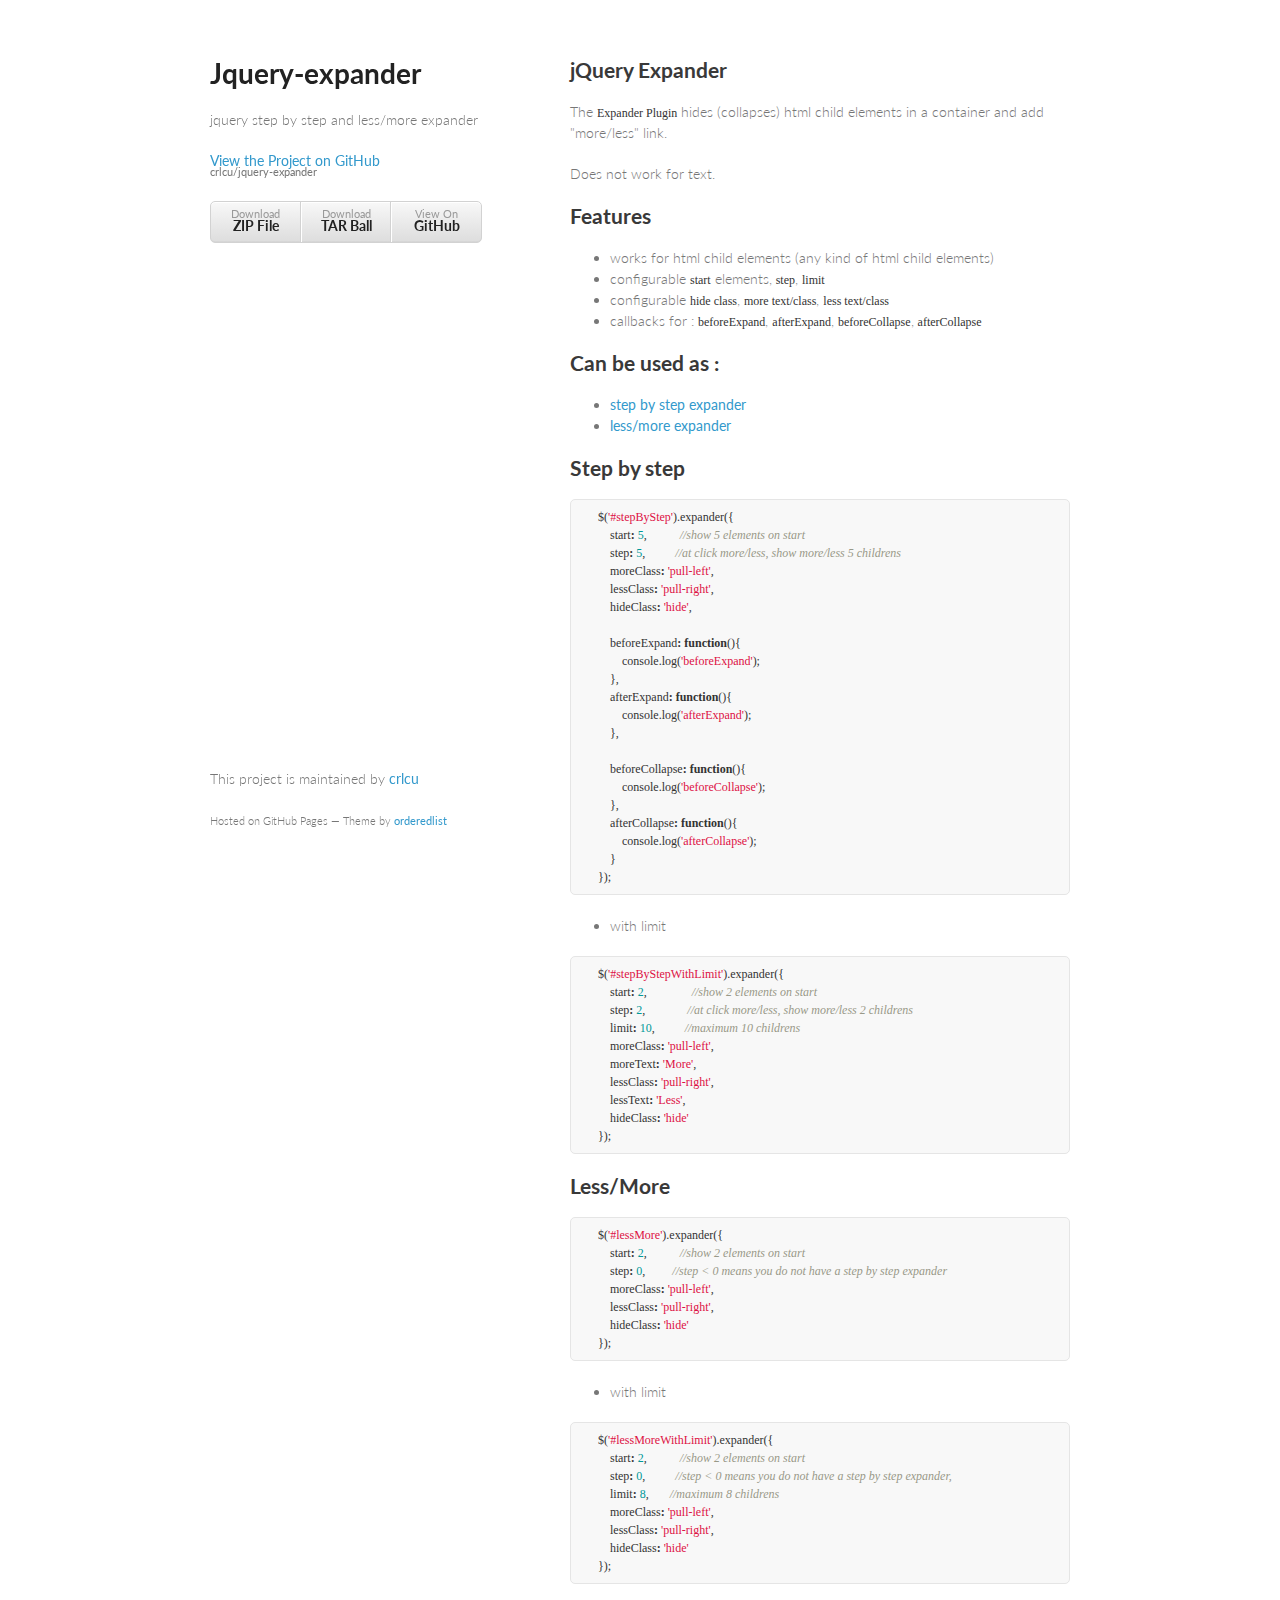
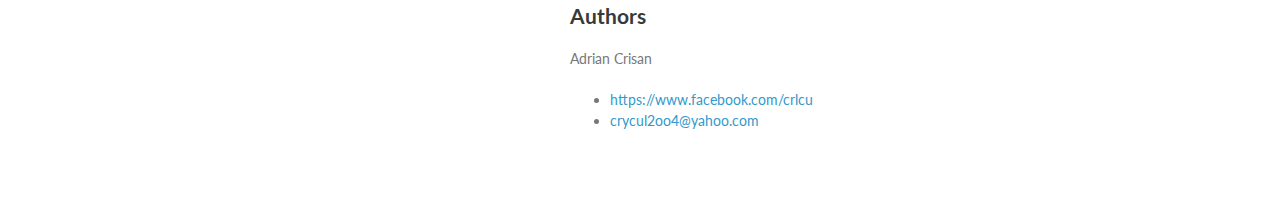
<file: index.html>
<!doctype html>
<html>
  <head>
    <meta charset="utf-8">
    <meta http-equiv="X-UA-Compatible" content="chrome=1">
    <title>Jquery-expander by crlcu</title>

    <link rel="stylesheet" href="stylesheets/styles.css">
    <link rel="stylesheet" href="stylesheets/pygment_trac.css">
    <meta name="viewport" content="width=device-width, initial-scale=1, user-scalable=no">
    <!--[if lt IE 9]>
    <script src="//html5shiv.googlecode.com/svn/trunk/html5.js"></script>
    <![endif]-->
  </head>
  <body>
    <div class="wrapper">
      <header>
        <h1>Jquery-expander</h1>
        <p>jquery step by step and less/more expander</p>

        <p class="view"><a href="https://github.com/crlcu/jquery-expander">View the Project on GitHub <small>crlcu/jquery-expander</small></a></p>


        <ul>
          <li><a href="https://github.com/crlcu/jquery-expander/zipball/master">Download <strong>ZIP File</strong></a></li>
          <li><a href="https://github.com/crlcu/jquery-expander/tarball/master">Download <strong>TAR Ball</strong></a></li>
          <li><a href="https://github.com/crlcu/jquery-expander">View On <strong>GitHub</strong></a></li>
        </ul>
      </header>
      <section>
        <h2>jQuery Expander</h2>

<p>The <code>Expander Plugin</code> hides (collapses) html child elements in a container and add "more/less" link.</p>

<p>Does not work for text.</p>

<h2>Features</h2>

<ul>
<li>  works for html child elements (any kind of html child elements)</li>
<li>  configurable <code>start</code> elements, <code>step</code>, <code>limit</code> </li>
<li>  configurable <code>hide class</code>, <code>more text/class</code>, <code>less text/class</code>
</li>
<li>  callbacks for : <code>beforeExpand</code>, <code>afterExpand</code>, <code>beforeCollapse</code>, <code>afterCollapse</code>
</li>
</ul><h2>Can be used as :</h2>

<ul>
<li>  <a href="#step-by-step">step by step expander</a>
</li>
<li>  <a href="#lessmore">less/more expander</a>
</li>
</ul><h2>Step by step</h2>

<div class="highlight"><pre>    <span class="nx">$</span><span class="p">(</span><span class="s1">'#stepByStep'</span><span class="p">).</span><span class="nx">expander</span><span class="p">({</span>
        <span class="nx">start</span><span class="o">:</span> <span class="mi">5</span><span class="p">,</span>           <span class="c1">//show 5 elements on start</span>
        <span class="nx">step</span><span class="o">:</span> <span class="mi">5</span><span class="p">,</span>          <span class="c1">//at click more/less, show more/less 5 childrens</span>
        <span class="nx">moreClass</span><span class="o">:</span> <span class="s1">'pull-left'</span><span class="p">,</span>
        <span class="nx">lessClass</span><span class="o">:</span> <span class="s1">'pull-right'</span><span class="p">,</span>
        <span class="nx">hideClass</span><span class="o">:</span> <span class="s1">'hide'</span><span class="p">,</span>

        <span class="nx">beforeExpand</span><span class="o">:</span> <span class="kd">function</span><span class="p">(){</span>
            <span class="nx">console</span><span class="p">.</span><span class="nx">log</span><span class="p">(</span><span class="s1">'beforeExpand'</span><span class="p">);</span>
        <span class="p">},</span>
        <span class="nx">afterExpand</span><span class="o">:</span> <span class="kd">function</span><span class="p">(){</span>
            <span class="nx">console</span><span class="p">.</span><span class="nx">log</span><span class="p">(</span><span class="s1">'afterExpand'</span><span class="p">);</span>
        <span class="p">},</span>

        <span class="nx">beforeCollapse</span><span class="o">:</span> <span class="kd">function</span><span class="p">(){</span>
            <span class="nx">console</span><span class="p">.</span><span class="nx">log</span><span class="p">(</span><span class="s1">'beforeCollapse'</span><span class="p">);</span>
        <span class="p">},</span>
        <span class="nx">afterCollapse</span><span class="o">:</span> <span class="kd">function</span><span class="p">(){</span>
            <span class="nx">console</span><span class="p">.</span><span class="nx">log</span><span class="p">(</span><span class="s1">'afterCollapse'</span><span class="p">);</span>
        <span class="p">}</span>
    <span class="p">});</span>
</pre></div>

<ul>
<li>  with limit</li>
</ul><div class="highlight"><pre>    <span class="nx">$</span><span class="p">(</span><span class="s1">'#stepByStepWithLimit'</span><span class="p">).</span><span class="nx">expander</span><span class="p">({</span>
        <span class="nx">start</span><span class="o">:</span> <span class="mi">2</span><span class="p">,</span>               <span class="c1">//show 2 elements on start</span>
        <span class="nx">step</span><span class="o">:</span> <span class="mi">2</span><span class="p">,</span>              <span class="c1">//at click more/less, show more/less 2 childrens</span>
        <span class="nx">limit</span><span class="o">:</span> <span class="mi">10</span><span class="p">,</span>          <span class="c1">//maximum 10 childrens</span>
        <span class="nx">moreClass</span><span class="o">:</span> <span class="s1">'pull-left'</span><span class="p">,</span>
        <span class="nx">moreText</span><span class="o">:</span> <span class="s1">'More'</span><span class="p">,</span>
        <span class="nx">lessClass</span><span class="o">:</span> <span class="s1">'pull-right'</span><span class="p">,</span>
        <span class="nx">lessText</span><span class="o">:</span> <span class="s1">'Less'</span><span class="p">,</span> 
        <span class="nx">hideClass</span><span class="o">:</span> <span class="s1">'hide'</span>
    <span class="p">});</span>
</pre></div>

<h2>Less/More</h2>

<div class="highlight"><pre>    <span class="nx">$</span><span class="p">(</span><span class="s1">'#lessMore'</span><span class="p">).</span><span class="nx">expander</span><span class="p">({</span>
        <span class="nx">start</span><span class="o">:</span> <span class="mi">2</span><span class="p">,</span>           <span class="c1">//show 2 elements on start</span>
        <span class="nx">step</span><span class="o">:</span> <span class="mi">0</span><span class="p">,</span>         <span class="c1">//step &lt; 0 means you do not have a step by step expander</span>
        <span class="nx">moreClass</span><span class="o">:</span> <span class="s1">'pull-left'</span><span class="p">,</span>
        <span class="nx">lessClass</span><span class="o">:</span> <span class="s1">'pull-right'</span><span class="p">,</span>
        <span class="nx">hideClass</span><span class="o">:</span> <span class="s1">'hide'</span>
    <span class="p">});</span>  
</pre></div>

<ul>
<li>  with limit</li>
</ul><div class="highlight"><pre>    <span class="nx">$</span><span class="p">(</span><span class="s1">'#lessMoreWithLimit'</span><span class="p">).</span><span class="nx">expander</span><span class="p">({</span>
        <span class="nx">start</span><span class="o">:</span> <span class="mi">2</span><span class="p">,</span>           <span class="c1">//show 2 elements on start</span>
        <span class="nx">step</span><span class="o">:</span> <span class="mi">0</span><span class="p">,</span>          <span class="c1">//step &lt; 0 means you do not have a step by step expander,</span>
        <span class="nx">limit</span><span class="o">:</span> <span class="mi">8</span><span class="p">,</span>       <span class="c1">//maximum 8 childrens</span>
        <span class="nx">moreClass</span><span class="o">:</span> <span class="s1">'pull-left'</span><span class="p">,</span>
        <span class="nx">lessClass</span><span class="o">:</span> <span class="s1">'pull-right'</span><span class="p">,</span>
        <span class="nx">hideClass</span><span class="o">:</span> <span class="s1">'hide'</span>
    <span class="p">});</span>
</pre></div>

<h2>Authors</h2>

<p><b>Adrian Crisan</b></p>

<ul>
<li>  <a href="https://www.facebook.com/crlcu">https://www.facebook.com/crlcu</a>
</li>
<li>  <a href="mailto:crycul2oo4@yahoo.com">crycul2oo4@yahoo.com</a>
</li>
</ul>
      </section>
      <footer>
        <p>This project is maintained by <a href="https://github.com/crlcu">crlcu</a></p>
        <p><small>Hosted on GitHub Pages &mdash; Theme by <a href="https://github.com/orderedlist">orderedlist</a></small></p>
      </footer>
    </div>
    <script src="javascripts/scale.fix.js"></script>
    
  </body>
</html>
</file>
<file: stylesheets/styles.css>
@import url(https://fonts.googleapis.com/css?family=Lato:300italic,700italic,300,700);

body {
  padding:50px;
  font:14px/1.5 Lato, "Helvetica Neue", Helvetica, Arial, sans-serif;
  color:#777;
  font-weight:300;
}

h1, h2, h3, h4, h5, h6 {
  color:#222;
  margin:0 0 20px;
}

p, ul, ol, table, pre, dl {
  margin:0 0 20px;
}

h1, h2, h3 {
  line-height:1.1;
}

h1 {
  font-size:28px;
}

h2 {
  color:#393939;
}

h3, h4, h5, h6 {
  color:#494949;
}

a {
  color:#39c;
  font-weight:400;
  text-decoration:none;
}

a small {
  font-size:11px;
  color:#777;
  margin-top:-0.6em;
  display:block;
}

.wrapper {
  width:860px;
  margin:0 auto;
}

blockquote {
  border-left:1px solid #e5e5e5;
  margin:0;
  padding:0 0 0 20px;
  font-style:italic;
}

code, pre {
  font-family:Monaco, Bitstream Vera Sans Mono, Lucida Console, Terminal;
  color:#333;
  font-size:12px;
}

pre {
  padding:8px 15px;
  background: #f8f8f8;  
  border-radius:5px;
  border:1px solid #e5e5e5;
  overflow-x: auto;
}

table {
  width:100%;
  border-collapse:collapse;
}

th, td {
  text-align:left;
  padding:5px 10px;
  border-bottom:1px solid #e5e5e5;
}

dt {
  color:#444;
  font-weight:700;
}

th {
  color:#444;
}

img {
  max-width:100%;
}

header {
  width:270px;
  float:left;
  position:fixed;
}

header ul {
  list-style:none;
  height:40px;
  
  padding:0;
  
  background: #eee;
  background: -moz-linear-gradient(top, #f8f8f8 0%, #dddddd 100%);
  background: -webkit-gradient(linear, left top, left bottom, color-stop(0%,#f8f8f8), color-stop(100%,#dddddd));
  background: -webkit-linear-gradient(top, #f8f8f8 0%,#dddddd 100%);
  background: -o-linear-gradient(top, #f8f8f8 0%,#dddddd 100%);
  background: -ms-linear-gradient(top, #f8f8f8 0%,#dddddd 100%);
  background: linear-gradient(top, #f8f8f8 0%,#dddddd 100%);
  
  border-radius:5px;
  border:1px solid #d2d2d2;
  box-shadow:inset #fff 0 1px 0, inset rgba(0,0,0,0.03) 0 -1px 0;
  width:270px;
}

header li {
  width:89px;
  float:left;
  border-right:1px solid #d2d2d2;
  height:40px;
}

header ul a {
  line-height:1;
  font-size:11px;
  color:#999;
  display:block;
  text-align:center;
  padding-top:6px;
  height:40px;
}

strong {
  color:#222;
  font-weight:700;
}

header ul li + li {
  width:88px;
  border-left:1px solid #fff;
}

header ul li + li + li {
  border-right:none;
  width:89px;
}

header ul a strong {
  font-size:14px;
  display:block;
  color:#222;
}

section {
  width:500px;
  float:right;
  padding-bottom:50px;
}

small {
  font-size:11px;
}

hr {
  border:0;
  background:#e5e5e5;
  height:1px;
  margin:0 0 20px;
}

footer {
  width:270px;
  float:left;
  position:fixed;
  bottom:50px;
}

@media print, screen and (max-width: 960px) {
  
  div.wrapper {
    width:auto;
    margin:0;
  }
  
  header, section, footer {
    float:none;
    position:static;
    width:auto;
  }
  
  header {
    padding-right:320px;
  }
  
  section {
    border:1px solid #e5e5e5;
    border-width:1px 0;
    padding:20px 0;
    margin:0 0 20px;
  }
  
  header a small {
    display:inline;
  }
  
  header ul {
    position:absolute;
    right:50px;
    top:52px;
  }
}

@media print, screen and (max-width: 720px) {
  body {
    word-wrap:break-word;
  }
  
  header {
    padding:0;
  }
  
  header ul, header p.view {
    position:static;
  }
  
  pre, code {
    word-wrap:normal;
  }
}

@media print, screen and (max-width: 480px) {
  body {
    padding:15px;
  }
  
  header ul {
    display:none;
  }
}

@media print {
  body {
    padding:0.4in;
    font-size:12pt;
    color:#444;
  }
}
</file>
<file: stylesheets/pygment_trac.css>
.highlight  { background: #ffffff; }
.highlight .c { color: #999988; font-style: italic } /* Comment */
.highlight .err { color: #a61717; background-color: #e3d2d2 } /* Error */
.highlight .k { font-weight: bold } /* Keyword */
.highlight .o { font-weight: bold } /* Operator */
.highlight .cm { color: #999988; font-style: italic } /* Comment.Multiline */
.highlight .cp { color: #999999; font-weight: bold } /* Comment.Preproc */
.highlight .c1 { color: #999988; font-style: italic } /* Comment.Single */
.highlight .cs { color: #999999; font-weight: bold; font-style: italic } /* Comment.Special */
.highlight .gd { color: #000000; background-color: #ffdddd } /* Generic.Deleted */
.highlight .gd .x { color: #000000; background-color: #ffaaaa } /* Generic.Deleted.Specific */
.highlight .ge { font-style: italic } /* Generic.Emph */
.highlight .gr { color: #aa0000 } /* Generic.Error */
.highlight .gh { color: #999999 } /* Generic.Heading */
.highlight .gi { color: #000000; background-color: #ddffdd } /* Generic.Inserted */
.highlight .gi .x { color: #000000; background-color: #aaffaa } /* Generic.Inserted.Specific */
.highlight .go { color: #888888 } /* Generic.Output */
.highlight .gp { color: #555555 } /* Generic.Prompt */
.highlight .gs { font-weight: bold } /* Generic.Strong */
.highlight .gu { color: #800080; font-weight: bold; } /* Generic.Subheading */
.highlight .gt { color: #aa0000 } /* Generic.Traceback */
.highlight .kc { font-weight: bold } /* Keyword.Constant */
.highlight .kd { font-weight: bold } /* Keyword.Declaration */
.highlight .kn { font-weight: bold } /* Keyword.Namespace */
.highlight .kp { font-weight: bold } /* Keyword.Pseudo */
.highlight .kr { font-weight: bold } /* Keyword.Reserved */
.highlight .kt { color: #445588; font-weight: bold } /* Keyword.Type */
.highlight .m { color: #009999 } /* Literal.Number */
.highlight .s { color: #d14 } /* Literal.String */
.highlight .na { color: #008080 } /* Name.Attribute */
.highlight .nb { color: #0086B3 } /* Name.Builtin */
.highlight .nc { color: #445588; font-weight: bold } /* Name.Class */
.highlight .no { color: #008080 } /* Name.Constant */
.highlight .ni { color: #800080 } /* Name.Entity */
.highlight .ne { color: #990000; font-weight: bold } /* Name.Exception */
.highlight .nf { color: #990000; font-weight: bold } /* Name.Function */
.highlight .nn { color: #555555 } /* Name.Namespace */
.highlight .nt { color: #000080 } /* Name.Tag */
.highlight .nv { color: #008080 } /* Name.Variable */
.highlight .ow { font-weight: bold } /* Operator.Word */
.highlight .w { color: #bbbbbb } /* Text.Whitespace */
.highlight .mf { color: #009999 } /* Literal.Number.Float */
.highlight .mh { color: #009999 } /* Literal.Number.Hex */
.highlight .mi { color: #009999 } /* Literal.Number.Integer */
.highlight .mo { color: #009999 } /* Literal.Number.Oct */
.highlight .sb { color: #d14 } /* Literal.String.Backtick */
.highlight .sc { color: #d14 } /* Literal.String.Char */
.highlight .sd { color: #d14 } /* Literal.String.Doc */
.highlight .s2 { color: #d14 } /* Literal.String.Double */
.highlight .se { color: #d14 } /* Literal.String.Escape */
.highlight .sh { color: #d14 } /* Literal.String.Heredoc */
.highlight .si { color: #d14 } /* Literal.String.Interpol */
.highlight .sx { color: #d14 } /* Literal.String.Other */
.highlight .sr { color: #009926 } /* Literal.String.Regex */
.highlight .s1 { color: #d14 } /* Literal.String.Single */
.highlight .ss { color: #990073 } /* Literal.String.Symbol */
.highlight .bp { color: #999999 } /* Name.Builtin.Pseudo */
.highlight .vc { color: #008080 } /* Name.Variable.Class */
.highlight .vg { color: #008080 } /* Name.Variable.Global */
.highlight .vi { color: #008080 } /* Name.Variable.Instance */
.highlight .il { color: #009999 } /* Literal.Number.Integer.Long */

.type-csharp .highlight .k { color: #0000FF }
.type-csharp .highlight .kt { color: #0000FF }
.type-csharp .highlight .nf { color: #000000; font-weight: normal }
.type-csharp .highlight .nc { color: #2B91AF }
.type-csharp .highlight .nn { color: #000000 }
.type-csharp .highlight .s { color: #A31515 }
.type-csharp .highlight .sc { color: #A31515 }
</file>
